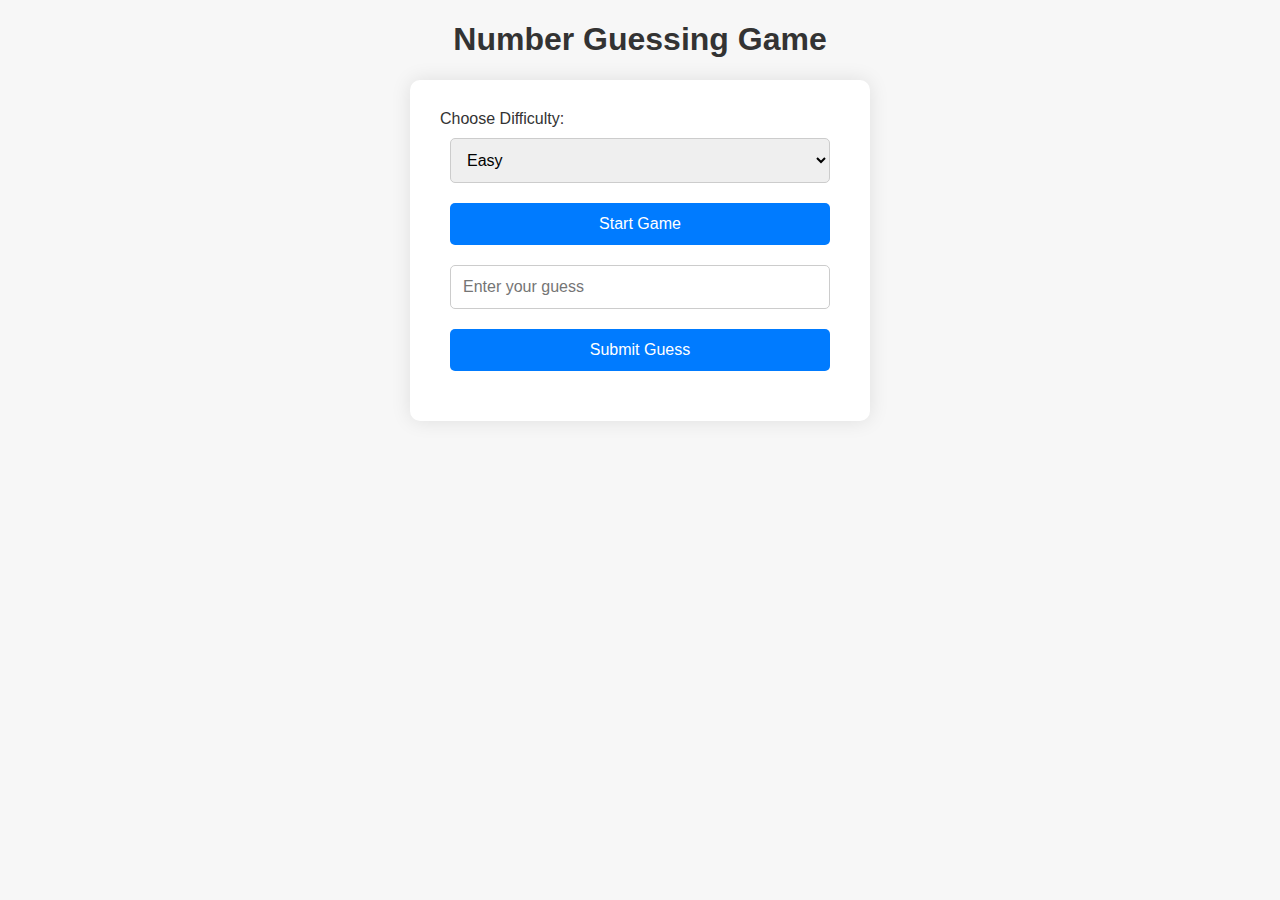
<file: GuessingGame/index.html>
<!DOCTYPE html>
<html lang="en">
<head>
    <meta charset="UTF-8">
    <meta name="viewport" content="width=device-width, initial-scale=1.0">
    <title>Number Guessing Game</title>
</head>
<body>
    <link rel="stylesheet" href="./css/styles.css">

    <h1>Number Guessing Game</h1>
    <div id="game">
        <label for="difficulty">Choose Difficulty:</label>
        <select id="difficulty">
            <option value="easy">Easy</option>
            <option value="medium">Medium</option>
            <option value="hard">Hard</option>
        </select>
        <button id="start">Start Game</button>
        <p id="instructions"></p>
        <input type="text" id="guess" placeholder="Enter your guess">
        <button id="submit">Submit Guess</button>
        <p id="result"></p>
        <p id="attempts"></p>
    </div>

    <script src="Js\testjs.js"></script>
</body>
</html>
</file>
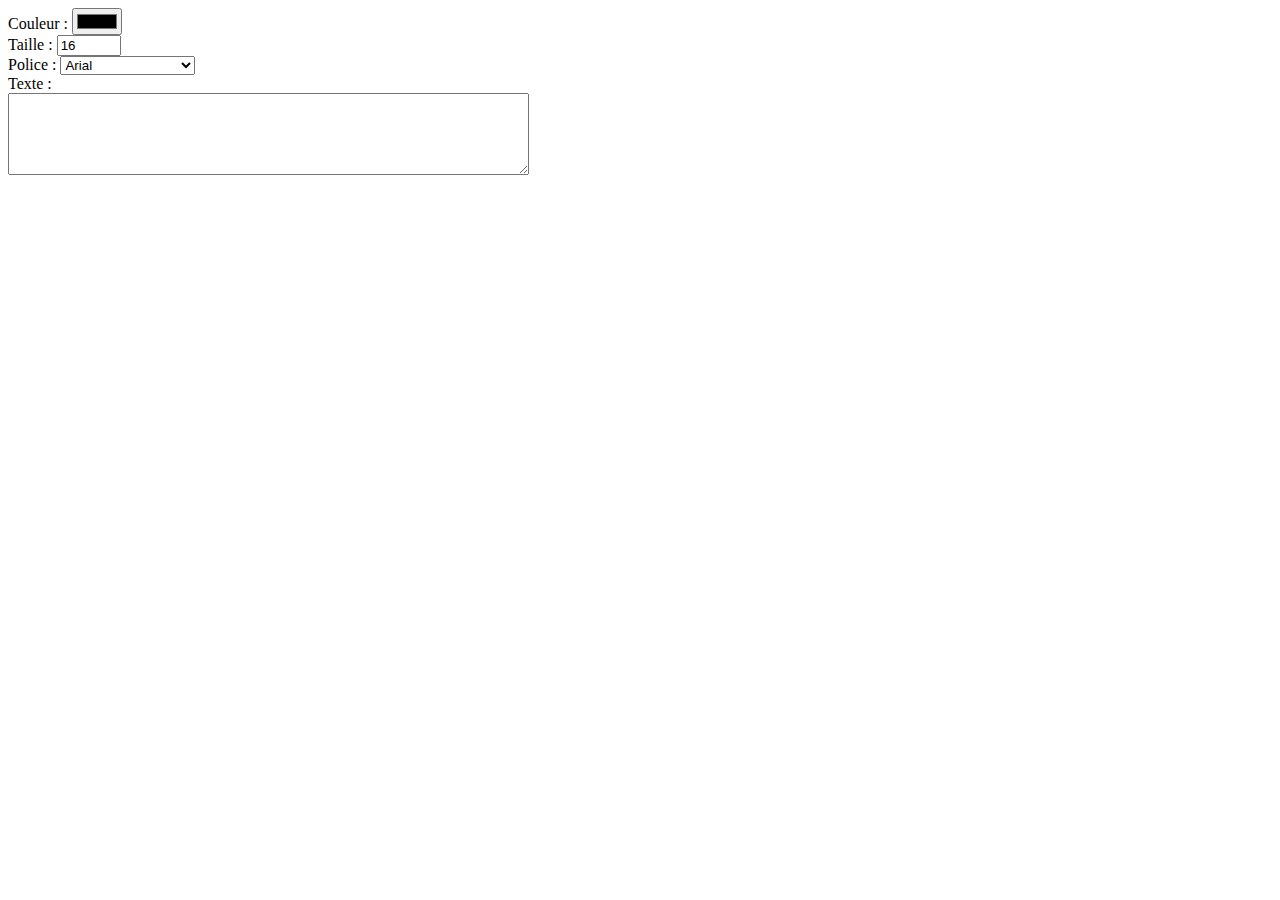
<file: MiniWord/index.html>
<!DOCTYPE html>
<html lang="fr">
<head>
<meta charset="UTF-8">
<meta name="viewport" content="width=device-width, initial-scale=1.0">
<title>Mini Word</title>
<link rel="stylesheet" type="text/css" href="/MiniWord/css/style.css">

</head>
<body>

<div>
  <label for="colorInput">Couleur :</label>
  <input type="color" id="colorInput">
</div>

<div>
  <label for="sizeInput">Taille :</label>
  <input type="number" id="sizeInput" min="1" max="100" value="16">
</div>

<div>
  <label for="fontSelect">Police :</label>
  <select id="fontSelect">
    <option value="Arial">Arial</option>
    <option value="Verdana">Verdana</option>
    <option value="Times New Roman">Times New Roman</option>
    <option value="Courier New">Courier New</option>
  </select>
</div>

<div>
  <label for="textInput">Texte :</label><br>
  <textarea id="textInput" rows="4" cols="50"></textarea>
</div>

<script src="/MiniWord/js/script.js"></script>

</body>
</html>
</file>
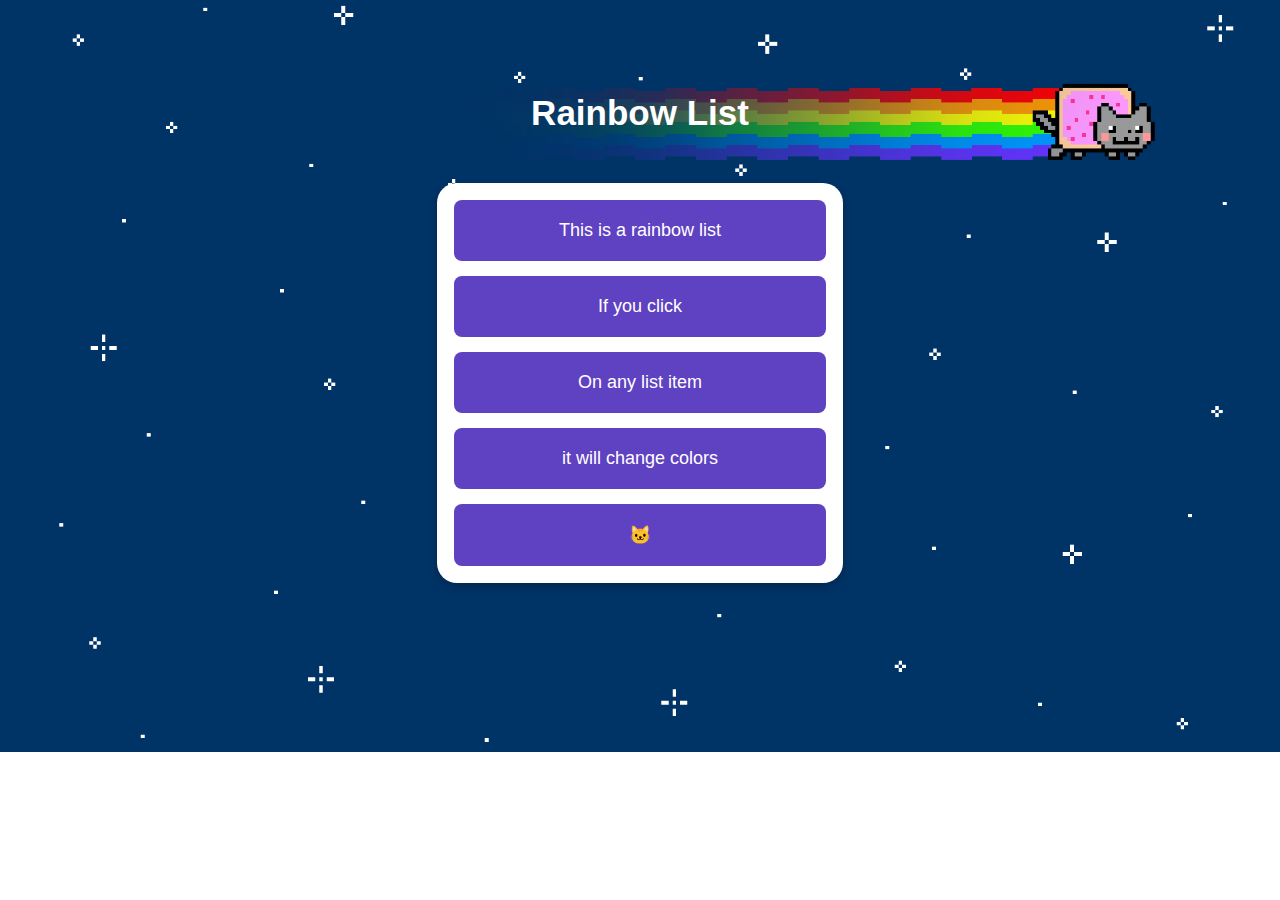
<file: Rainbow List/index.html>
<!DOCTYPE html>
<html lang="en">
<head>
    <meta charset="UTF-8">
    <meta name="viewport" content="width=device-width, initial-scale=1.0">
    <title>Rainbow List</title>
    <link rel="stylesheet" href="styles.css">
</head>
<body>
<div id="box">
    <h1 id="title">Rainbow List</h1>
    <div class="list">
        <ol>
            <li> This is a rainbow list</li>
            <li> If you click</li>
            <li> On any list item</li>
            <li> it will change colors</li>
            <li> 🐱</li>
        </ol>
    </div>
</div>
<script src="script.js"></script>
</body>
</html>
</file>
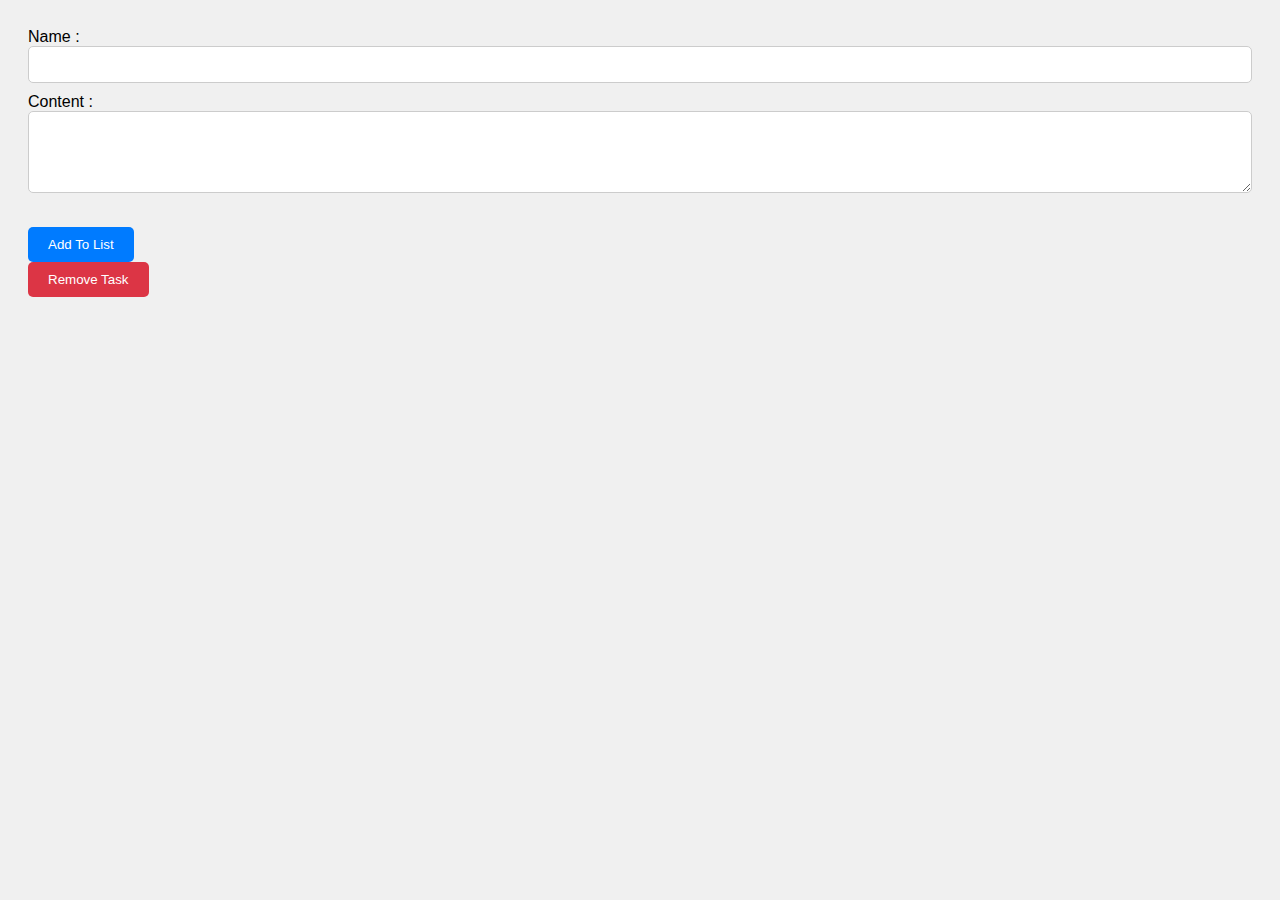
<file: ToDo/index.html>
<!DOCTYPE html>
<html lang="en">
<head>
    <meta charset="UTF-8">
    <meta name="viewport" content="width=device-width, initial-scale=1.0">
    <title>ToDo</title>
</head>
<body>
    <link rel="stylesheet" href="./css/style.css">
    <div class="container">
        <label > Name : 
            <input type="text" name="Name " id = "NameInput" class = "Input">
        </label>
        <br>
        <label>
            Content : 
            <textarea id="textInput" rows="4" cols="50"></textarea>
    
        </label>
    
        
    </div class="container">
    <button type="button" id = "AddTolist"> Add To List </button>
    <div id = "ListDiv">
        <label>
            <ol id = "TodoList">
            </ol>
        </label>
        
    </div>
    <script src = "js/script.js"></script>
    <div>
        <button type ="button" id = "dequeue">Remove Task</button>
    </div>
</body>
</html>
</file>
<file: GuessingGame/css/styles.css>
body {
    font-family: Arial, sans-serif;
    background-color: #f7f7f7;
    margin: 0;
    padding: 0;
}

h1 {
    text-align: center;
    color: #333;
}

#game {
    max-width: 400px;
    margin: 20px auto;
    background-color: #fff;
    padding: 30px;
    border-radius: 10px;
    box-shadow: 0 0 20px rgba(0, 0, 0, 0.1);
}

label {
    display: block;
    margin-bottom: 10px;
    color: #333;
}

select, input[type="text"], button {
    display: block;
    width: calc(100% - 20px);
    padding: 12px;
    margin: 0 auto 20px auto;
    border: 1px solid #ccc;
    border-radius: 5px;
    box-sizing: border-box;
    font-size: 16px;
}

button {
    background-color: #007bff;
    color: #fff;
    border: none;
    border-radius: 5px;
    cursor: pointer;
}

button:hover {
    background-color: #0056b3;
}

#result, #attempts {
    font-weight: bold;
    margin-top: 10px;
    text-align: center;
    color: #333;
}
</file>
<file: MiniWord/css/style.css>
#textInput {
    font-size: 16px;
    color: rgb(63, 35, 35);
  }
</file>
<file: Rainbow List/styles.css>
body {
    font-family: 'Arial', sans-serif;
    background: url("nyan-cat.png") center/cover no-repeat;
}

#box {
    width: 40%;
    margin: 40px auto;
    padding: 30px;
    text-align: center;

}

h1 {
    font-size: 35px;
    color: #ffffff;
    text-align: center;
    margin-bottom: 20px;

}

ol {
    margin: 50px;
    background-color: #ffffff;
    box-shadow: 0 4px 8px rgba(0, 0, 0, 0.2);
    border-radius: 20px;
    text-align: center;
    list-style-type: none;
    padding: 2px;
}

li {
    margin: 15px;
    padding: 20px;
    background-color: #5f42c2;
    color: #fff;
    border-radius: 8px;
    font-size: 18px;
    transition: background-color 0.3s ease;
}

li:hover {
    background-color: #8666f5;
}
</file>
<file: ToDo/css/style.css>
/**#AddTolist {
    position: absolute ;
    left :200px ; 
    top: 175px;   
}


#textInput {
    width : 175px ; 
    height : 120px; 
    position: absolute ;
    top: auto;
    left: 100px ;
    margin-top: 20px;
}

#NameInput{
    width : 175px ; 
    position: absolute; 
    left : 100px ; 
}

#ListDiv{
    position: absolute;
    left : 400px ; 
    top : 0px ; 

}
#dequeue {
    position: absolute;
    left : 200px ; 
    top: 200px;
}*/


body {
    font-family: Arial, sans-serif;
    background-color: #f0f0f0;
    padding: 20px;
}

.container {
    margin-bottom: 20px;
}

.Input,
textarea {
    width: 100%;
    padding: 10px;
    margin-bottom: 10px;
    border: 1px solid #ccc;
    border-radius: 5px;
    box-sizing: border-box;
}

button {
    padding: 10px 20px;
    background-color: #007bff;
    color: #fff;
    border: none;
    border-radius: 5px;
    cursor: pointer;
}

button:hover {
    background-color: #0056b3;
}

ol {
    list-style-type: none;
    padding: 0;
    margin: 0;
}

li {
    background-color: #fff;
    padding: 10px;
    margin-bottom: 5px;
    border: 1px solid #ccc;
    border-radius: 5px;
}

#dequeue {
    background-color: #dc3545;
}

#dequeue:hover {
    background-color: #bd2130;
}
</file>
